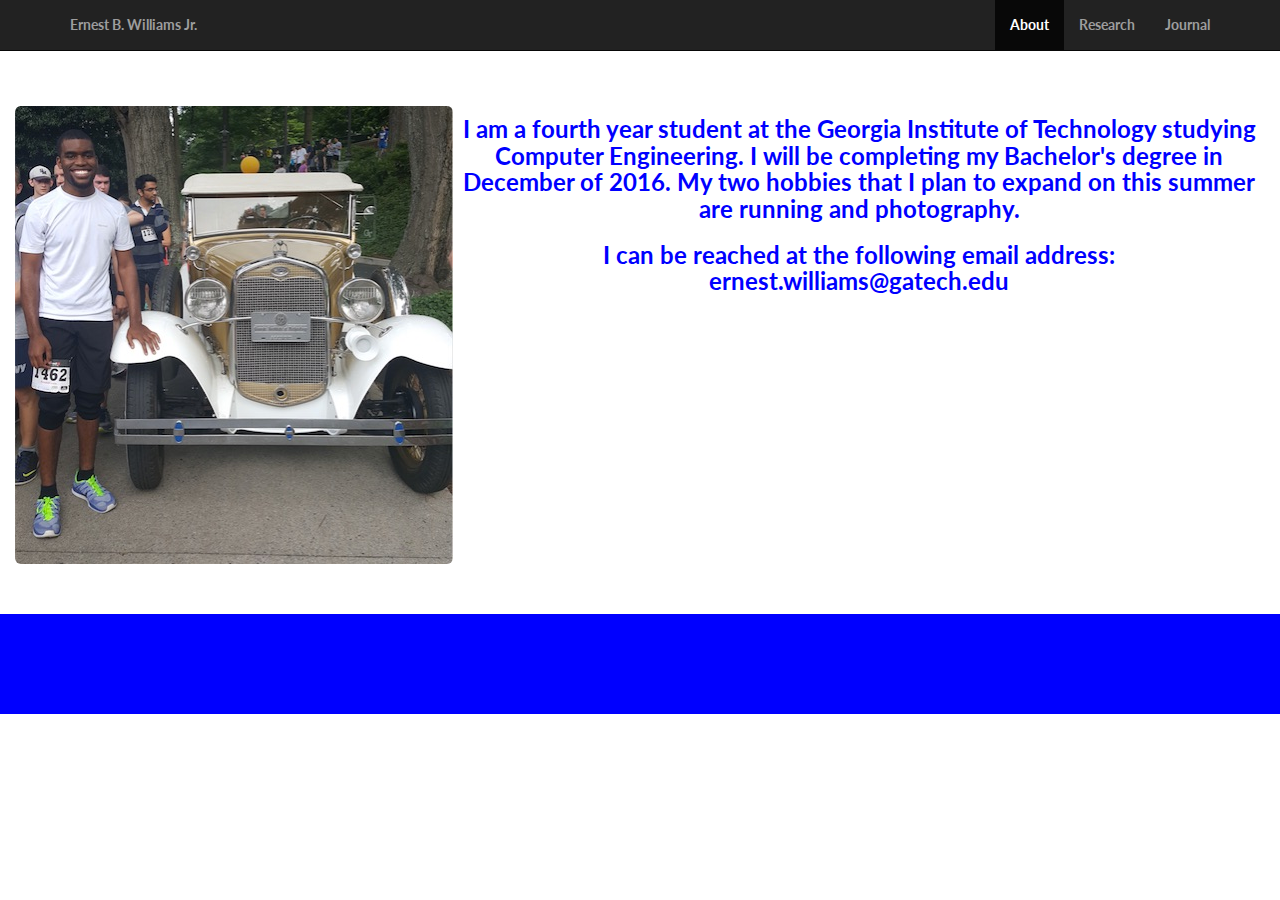
<file: about.html>
<!DOCTYPE html>
<html lang="en">
<head>
  <meta charset="utf-8">
  <meta http-equiv="X-UA-Compatible" content="IE=edge">
  <meta name="viewport" content="width=device-width, initial-scale=1">
  <meta name="description" content="">
  <meta name="author" content="">

  <title>DREU 2016 - University of Florida</title>

  <!-- Bootstrap Core CSS -->
  <link href="css/bootstrap.min.css" rel="stylesheet">

  <!-- Custom CSS -->
  <link href="css/landing-page.css" rel="stylesheet">

  <!-- Custom Fonts -->
  <link href="font-awesome/css/font-awesome.min.css" rel="stylesheet" type="text/css">
  <link href="http://fonts.googleapis.com/css?family=Lato:300,400,700,300italic,400italic,700italic" rel="stylesheet" type="text/css">

  <!-- HTML5 Shim and Respond.js IE8 support of HTML5 elements and media queries -->
  <!-- WARNING: Respond.js doesn't work if you view the page via file:// -->
  <!--[if lt IE 9]>
      <script src="https://oss.maxcdn.com/libs/html5shiv/3.7.0/html5shiv.js"></script>
      <script src="https://oss.maxcdn.com/libs/respond.js/1.4.2/respond.min.js"></script>
  <![endif]-->
</head>
<body>

<style>
.bg-1 {
  background-color: #ffffff;
  color: #ffffff;
}
.bg-2 {
    background-color: #0000ff; /* Dark Blue */
    color: #ffffff;
}

.container-fluid {
  padding-top: 50px;
  padding-bottom:50px;
}

.bg-4{
  background-color: #0000ff
  color: #0000ff;
}
</style>

<!-- Navigation -->
<nav class="navbar navbar-inverse navbar-fixed-top topnav" role="navigation">
    <div class="container topnav">
        <!-- Brand and toggle get grouped for better mobile display -->
        <div class="navbar-header">
            <button type="button" class="navbar-toggle" data-toggle="collapse" data-target="#bs-example-navbar-collapse-1">
                <span class="sr-only">Toggle navigation</span>
                <span class="icon-bar"></span>
                <span class="icon-bar"></span>
                <span class="icon-bar"></span>
            </button>
            <a class="navbar-brand topnav" href="index.html">Ernest B. Williams Jr.</a>
        </div>
        <!-- Collect the nav links, forms, and other content for toggling -->
        <div class="collapse navbar-collapse" id="bs-example-navbar-collapse-1">
            <ul class="nav navbar-nav navbar-right">
                <li class ="active">
                    <a href="about.html">About</a>
                </li>
                <li>
                    <a href="research.html">Research</a>
                </li>
                <li>
                    <a href="journal.html">Journal</a>
                </li>
            </ul>
        </div>
        <!-- /.navbar-collapse -->
    </div>
    <!-- /.container -->
</nav>

<div class="container-fluid bg-1">
<h3>Who Am I?</h3>
<img src="img/selfie.jpg" class="img-rounded" alt="EBWJR" align="left">
<h3 style="color:blue;" align = "center">I am a fourth year student at the Georgia Institute of Technology studying Computer Engineering.  I will be completing my Bachelor's degree in December of 2016.  My two hobbies that I plan to expand on this summer are running and photography. </h3>
<h3 style="color:blue;" align = "center">I can be reached at the following email address: ernest.williams@gatech.edu </h3>

</div>

<footer class = "container-fluid bg-2 text-center">
</footer>

</body>
</html>
</file>
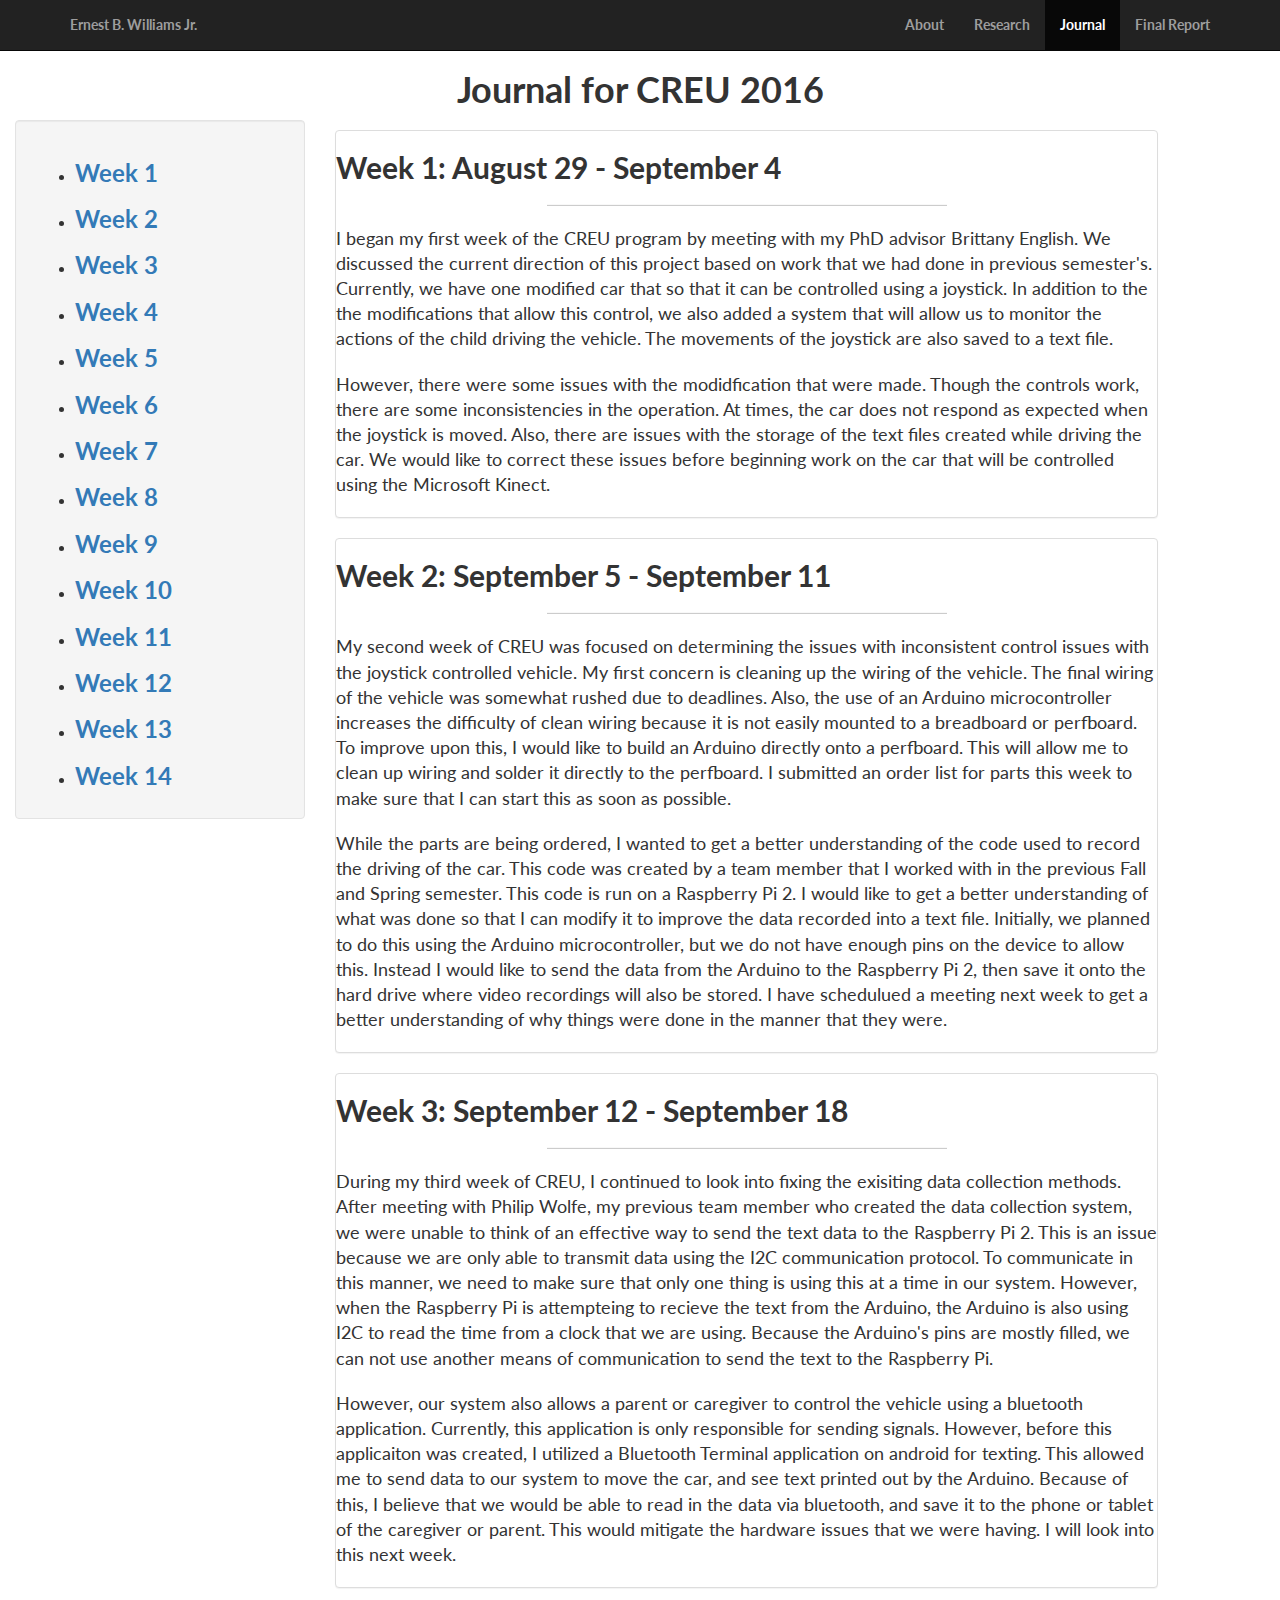
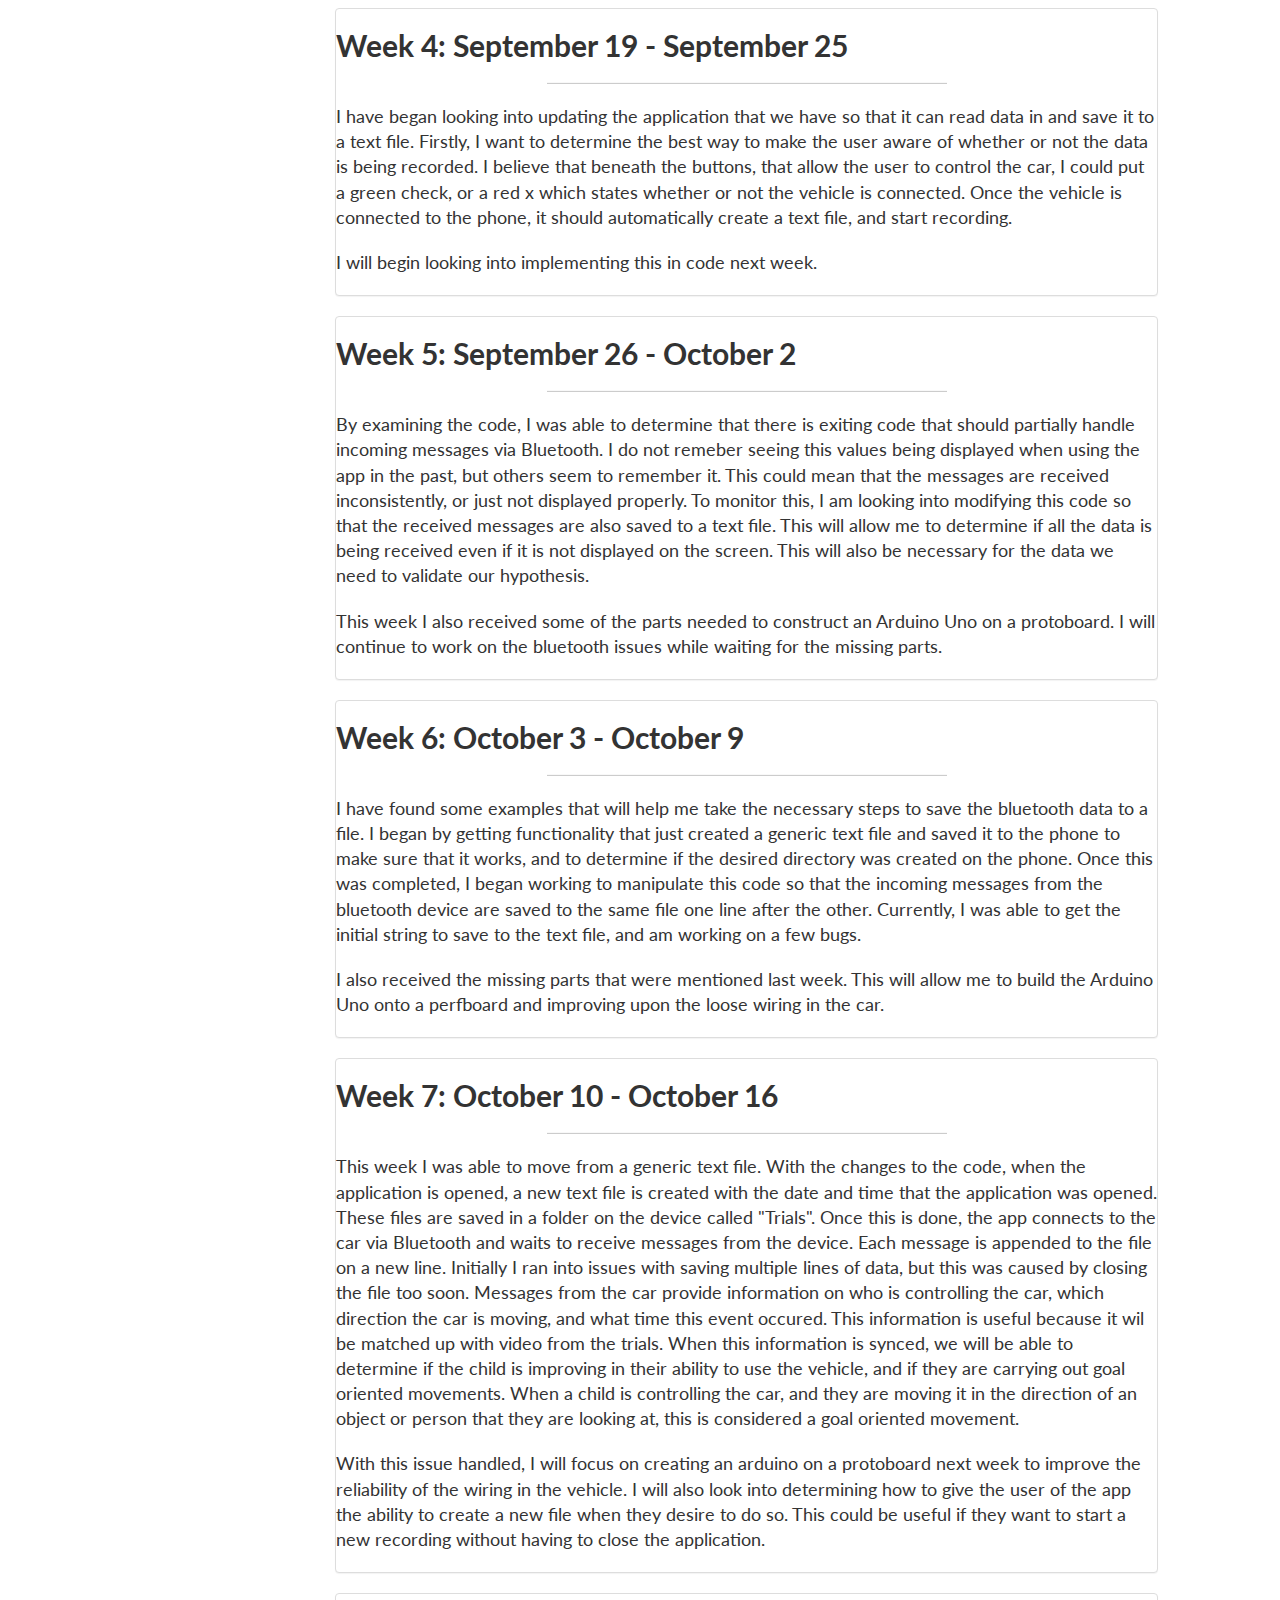
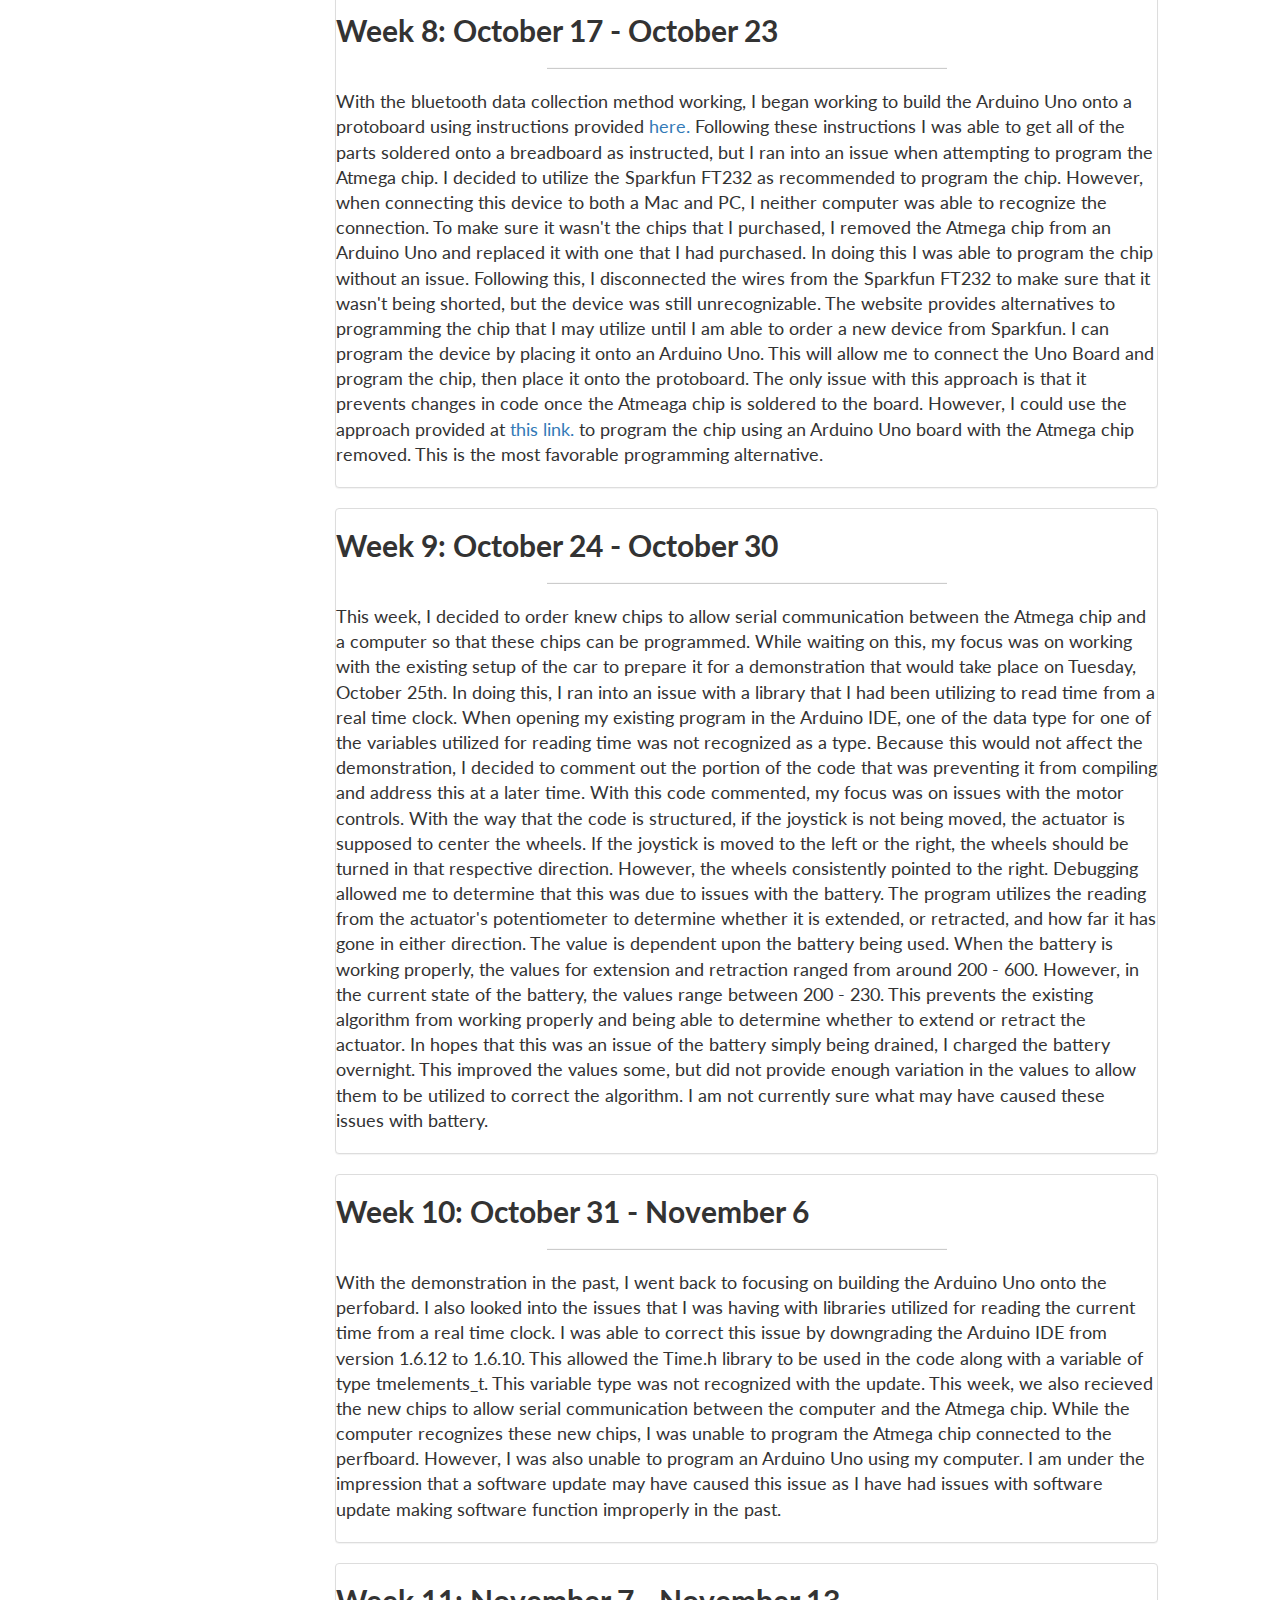
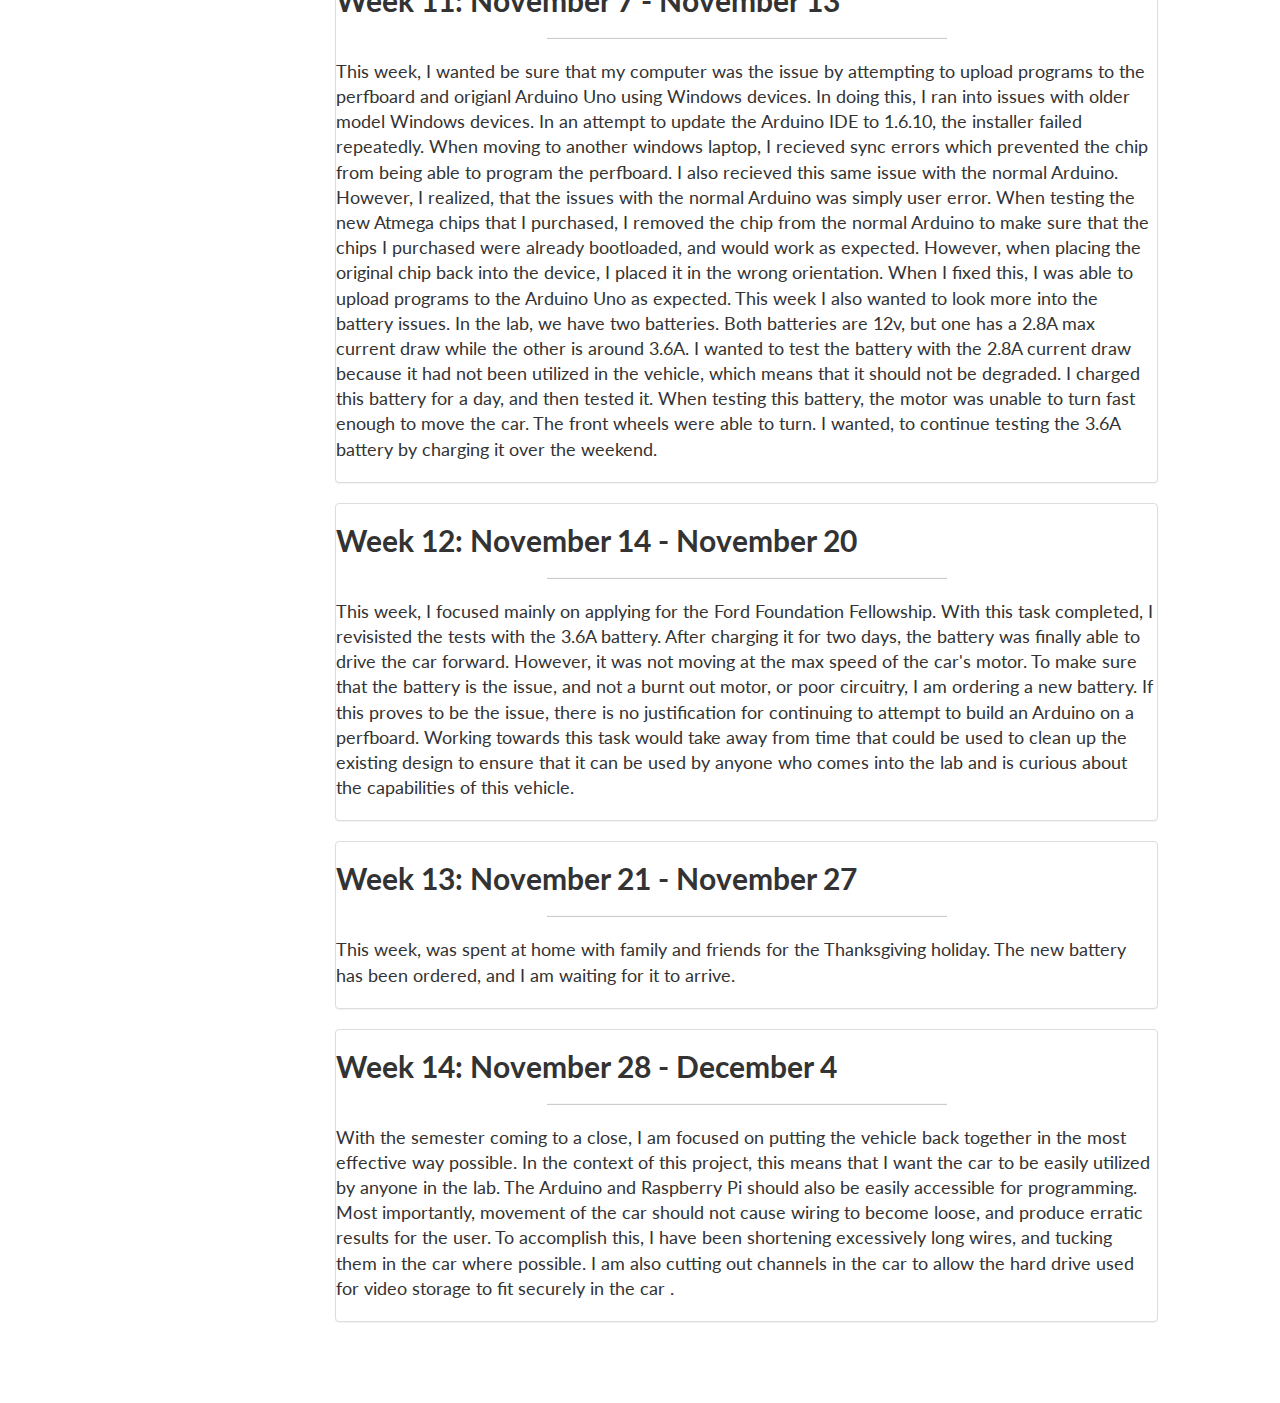
<file: journal.html>
<!DOCTYPE html>
<html lang="en">

<head>

    <meta charset="utf-8">
    <meta http-equiv="X-UA-Compatible" content="IE=edge">
    <meta name="viewport" content="width=device-width, initial-scale=1">
    <meta name="description" content="">
    <meta name="author" content="">

    <title>CREU 2016 - Georgia Institute of Technology</title>

    <!-- Bootstrap Core CSS -->
    <link href="css/bootstrap.min.css" rel="stylesheet">

    <!-- Custom CSS -->
    <link href="css/landing-page.css" rel="stylesheet">

    <!-- Custom Fonts -->
    <link href="font-awesome/css/font-awesome.min.css" rel="stylesheet" type="text/css">
    <link href="http://fonts.googleapis.com/css?family=Lato:300,400,700,300italic,400italic,700italic" rel="stylesheet" type="text/css">

    <!-- HTML5 Shim and Respond.js IE8 support of HTML5 elements and media queries -->
    <!-- WARNING: Respond.js doesn't work if you view the page via file:// -->
    <!--[if lt IE 9]>
        <script src="https://oss.maxcdn.com/libs/html5shiv/3.7.0/html5shiv.js"></script>
        <script src="https://oss.maxcdn.com/libs/respond.js/1.4.2/respond.min.js"></script>
    <![endif]-->

</head>
<body>

<style>


.container-fluid {
  padding-top: 50px;
  padding-bottom:50px;
}
.col-sm-8{
  padding-top: 10px;
  padding-bottom: 10px;
}


</style>


  <!--Navigation-->
  <nav class="navbar navbar-inverse navbar-fixed-top topnav" role="navigation" data-spy="affix">
    <div class="container topnav">
      <div class="navbar-header">
        <button type="button" class="navbar-toggle" data-toggle="collapse" data-target="#bs-example-navbar-collapse-1">
            <span class="sr-only">Toggle navigation</span>
            <span class="icon-bar"></span>
            <span class="icon-bar"></span>
            <span class="icon-bar"></span>
        </button>
        <a class="navbar-brand topnav" href="index.html">Ernest B. Williams Jr.</a>
      </div>
      <div class="collapse navbar-collapse" id="bs-example-navbar-collapse-1">
        <ul class="nav navbar-nav navbar-right">
          <li><a href="about.html">About</a></li>
          <li><a href="research.html">Research</a></li>
          <li class="active"><a href="journal.html">Journal</a></li>
          <li>
              <a href="finalReport.html">Final Report</a>
          </li>
        </ul>
      </div>
      </div>
    </nav>

    <div class="container-fluid row" >
      <h1 align="center">Journal for CREU 2016</h1>
      <div class="col-sm-3" >
        <div class="well">
          <ul>
            <li><a href="#post1"><h3>Week 1</h3></a></li>
        <li><a href="#post2"><h3>Week 2</h3></a></li>
        <li><a href="#post3"><h3>Week 3</h3></a></li>
        <li><a href="#post4"><h3>Week 4</h3></a></li>
        <li><a href="#post5"><h3>Week 5</h3></a></li>
        <li><a href="#post6"><h3>Week 6</h3></a></li>
        <li><a href="#post7"><h3>Week 7</h3></a></li>
        <li><a href="#post8"><h3>Week 8</h3></a></li>
        <li><a href="#post9"><h3>Week 9</h3></a></li>
        <li><a href="#post10"><h3>Week 10</h3></a></li>
        <li><a href="#post11"><h3>Week 11</h3></a></li>
        <li><a href="#post12"><h3>Week 12</h3></a></li>
        <li><a href="#post13"><h3>Week 13</h3></a></li>
        <li><a href="#post14"><h3>Week 14</h3></a></li>

          </ul>
        
      </div>
    </div>
      <div class="col-sm-8">
        <div class="panel panel-default" id="post1" >
        <h2>
          Week 1: August 29 - September 4
        </h2>
        <hr class="intro-divider">
        <p class="lead" >
          I began my first week of the CREU program by meeting with my PhD advisor Brittany English.  
          We discussed the current direction of this project based on work that we had done in previous semester's.  
          Currently, we have one modified car that so that it can be controlled using a joystick. In addition to the 
          the modifications that allow this control, we also added a system that will allow us to monitor the actions of the 
          child driving the vehicle.  The movements of the joystick are also saved to a text file.
        </p>
        <p class="lead" >
          However, there were some issues with the modidfication that were made.  Though the controls work, there are some inconsistencies 
          in the operation.  At times, the car does not respond as expected when the joystick is moved.  Also, there are issues with the 
          storage of the text files created while driving the car.  We would like to correct these issues before beginning work on the car 
          that will be controlled using the Microsoft Kinect.
        </p>
      </div>
      <div class="panel panel-default" id="post2" >
        <h2>
          Week 2: September 5 - September 11
        </h2>
        <hr class="intro-divider">
        <p class="lead" >
          My second week of CREU was focused on determining the issues with inconsistent control issues with the joystick controlled vehicle.  
          My first concern is cleaning up the wiring of the vehicle.  The final wiring of the vehicle was somewhat rushed due to deadlines.  
          Also, the use of an Arduino microcontroller increases the difficulty of clean wiring because it is not easily mounted to a breadboard 
          or perfboard. To improve upon this, I would like to build an Arduino directly onto a perfboard.  This will allow me to clean up wiring and solder it directly 
          to the perfboard.  I submitted an order list for parts this week to make sure that I can start this as soon as possible.  
        </p>
        <p class="lead" >
          While the parts are being ordered, I wanted to get a better understanding of the code used to record the driving of the car.  This code was created by a team member 
          that I worked with in the previous Fall and Spring semester.  This code is run on a Raspberry Pi 2.  I would like to get a better understanding of what was done so 
          that I can modify it to improve the data recorded into a text file.  Initially, we planned to do this using the Arduino microcontroller, but we do not have enough pins 
          on the device to allow this.  Instead I would like to send the data from the Arduino to the Raspberry Pi 2, then save it onto the hard drive where video recordings 
          will also be stored.  I have schedulued a meeting next week to get a better understanding of why things were done in the manner that they were.
        </p>

      </div>
            <div class="panel panel-default" id="post3" >
        <h2>
          Week 3: September 12 - September 18
        </h2>
        <hr class="intro-divider">
        <p class="lead" >
          During my third week of CREU, I continued to look into fixing the exisiting data collection methods.  After meeting with Philip Wolfe, my previous team member who created the data collection system, we were unable to think of an effective way to send the text data to the Raspberry 
          Pi 2.  This is an issue because we are only able to transmit data using the I2C communication protocol.  To communicate in this manner, we need to make sure that only one thing is using this at a time in our system.  However, when the Raspberry Pi is attempteing to recieve the text from 
          the Arduino, the Arduino is also using I2C to read the time from a clock that we are using.  Because the Arduino's pins are mostly filled, we can not use another means of communication to send the text to the Raspberry Pi.
        </p>
        <p class="lead" >
          However, our system also allows a parent or caregiver to control the vehicle using a bluetooth application.  Currently, this application is only responsible for sending signals.  However, before this applicaiton was created, I utilized a Bluetooth Terminal application on android for texting.  This allowed me to send data to our system to move the car, and see text printed out by the Arduino.  Because of this, I believe that we would be able to read in the data via bluetooth, and save it to the phone or tablet of the caregiver or parent.  This would mitigate the hardware issues that we were having. I will look into this next week.
        </p>

      </div>
            <div class="panel panel-default" id="post4" >
        <h2>
          Week 4: September 19 - September 25
        </h2>
        <hr class="intro-divider">
        <p class="lead" >
          I have began looking into updating the application that we have so that it can read data in and save it to a text file.  Firstly, I want to determine the best way to make the user aware of whether or not the data is being recorded.  I believe that beneath the buttons, that allow the user to control the car, I could put a green check, or a red x which states whether or not the vehicle is connected.  Once the vehicle is connected to the phone, it should automatically create a text file, and start recording.
        </p>
        <p class="lead" >
          I will begin looking into implementing this in code next week.
        </p>

      </div>

      <div class="panel panel-default" id="post5" >
        <h2>
          Week 5: September 26 - October 2
        </h2>
        <hr class="intro-divider">
        <p class="lead" >
          By examining the code, I was able to determine that there is exiting code that should partially handle incoming messages via Bluetooth.  I do 
          not remeber seeing this values being displayed when using the app in the past, but others seem to remember it.  This could mean that the messages are received inconsistently, or just not displayed properly.  To monitor this, I am looking into modifying this code so that the received messages are also saved to a text file. This will allow me to determine if all the data is being received even if it is not displayed on the screen.  This will also be necessary for the data we need to validate our hypothesis.
        </p>
        <p class="lead" >
          This week I also received some of the parts needed to construct an Arduino Uno on a protoboard. I will continue to work on the bluetooth issues while waiting for the missing parts.
        </p>

      </div>
      <div class="panel panel-default" id="post6" >
        <h2>
          Week 6: October 3 - October 9
        </h2>
        <hr class="intro-divider">
        <p class="lead" >
          I have found some examples that will help me take the necessary steps to save the bluetooth data to a file.  I began by getting functionality that just created a generic text file and saved it to the phone to make sure that it works, and to determine if the desired directory was created on the phone.  Once this was completed, I began working to manipulate this code so that the incoming messages from the bluetooth device are saved to the same file one line after the other.  Currently, I was able to get the initial string to save to the text file, and am working on a few bugs.
        </p>
        <p class="lead" >
          I also received the missing parts that were mentioned last week.  This will allow me to build the Arduino Uno onto a perfboard and improving upon the loose wiring in the car.
        </p>

      </div>
      <div class="panel panel-default" id="post7" >
        <h2>
          Week 7: October 10 - October 16
        </h2>
        <hr class="intro-divider">
        <p class="lead" >
          This week I was able to move from a generic text file.  With the changes to the code, when the application is opened, a new text file is created with the date and time that the application was opened.  These files are saved in a folder on the device called "Trials".  Once this is done, the app connects to the car via Bluetooth and waits to receive messages from the device. Each message is appended to the file on a new line.  Initially I ran into issues with saving multiple lines of data, but this was caused by closing the file too soon.  Messages from the car provide information on who is controlling the car, which direction the car is moving, and what time this event occured.  This information is useful because it wil be matched up with video from the trials.  When this information is synced, we will be able to determine if the child is improving in their ability to use the vehicle, and if they are carrying out goal oriented movements. When a child is controlling the car, and they are moving it in the direction of an object or person that they are looking at, this is considered a goal oriented movement.  
        </p>
        <p class="lead" >
          With this issue handled, I will focus on creating an arduino on a protoboard next week to improve the reliability of the wiring in the vehicle. I will also look into determining how to give the user of the app the ability to create a new file when they desire to do so.  This could be useful if they want to start a new recording without having to close the application.  
        </p>

      </div>
      <div class="panel panel-default" id="post8" >
        <h2>
          Week 8: October 17 - October 23
        </h2>
        <hr class="intro-divider">
        <p class="lead" >
          With the bluetooth data collection method working, I began working to build the Arduino Uno onto a protoboard using instructions provided <a href="https://www.arduino.cc/en/Main/Standalone">here.</a>  Following these instructions I was able to get all of the parts soldered onto a breadboard as instructed, but I ran into an issue when attempting to program the Atmega chip.  I decided to utilize the Sparkfun FT232 as recommended to program the chip.  However, when connecting this device to both a Mac and PC, I neither computer was able to recognize the connection.  To make sure it wasn't the chips that I purchased, I removed the Atmega chip from an Arduino Uno and replaced it with one that I had purchased. In doing this I was able to program the chip without an issue.  Following this, I disconnected the wires from the Sparkfun FT232 to make sure that it wasn't being shorted, but the device was still unrecognizable.  The website provides alternatives to programming the chip that I may utilize until I am able to order a new device from Sparkfun.  I can program the device by placing it onto an Arduino Uno.  This will allow me to connect the Uno Board and program the chip, then place it onto the protoboard.  The only issue with this approach is that it prevents changes in code once the Atmeaga chip is soldered to the board.  However, I could use the approach provided at <a href="https://www.arduino.cc/en/Tutorial/ArduinoToBreadboard">this link.</a> to program the chip using an Arduino Uno board with the Atmega chip removed.  This is the most favorable programming alternative.
        </p>


      </div>
      <div class="panel panel-default" id="post9" >
        <h2>
          Week 9: October 24 - October 30
        </h2>
        <hr class="intro-divider">
        <p class="lead" >
          This week, I decided to order knew chips to allow serial communication between the Atmega chip and a computer so that these chips can be programmed.  While waiting on this, my focus was on working with the existing setup of the car to prepare it for a demonstration that would take place on Tuesday, October 25th.  In doing this, I ran into an issue with a library that I had been utilizing to read time from a real time clock. When opening my existing program in the Arduino IDE, one of the data type for one of the variables utilized for reading time was not recognized as a type.  Because this would not affect the demonstration, I decided to comment out the portion of the code that was preventing it from compiling and address this at a later time.  With this code commented, my focus was on issues with the motor controls.  With the way that the code is structured, if the joystick is not being moved, the actuator is supposed to center the wheels.  If the joystick is moved to the left or the right, the wheels should be turned in that respective direction.  However, the wheels consistently pointed to the right.  Debugging allowed me to determine that this was due to issues with the battery.  The program utilizes the reading from the actuator's potentiometer to determine whether it is extended, or retracted, and how far it has gone in either direction.  The value is dependent upon the battery being used. When the battery is working properly, the values for extension and retraction ranged from around 200 - 600.  However,  in the current state of the battery, the values range between 200 - 230.  This prevents the existing algorithm from working properly and being able to determine whether to extend or retract the actuator. In hopes that this was an issue of the battery simply being drained, I charged the battery overnight.  This improved the values some, but did not provide enough variation in the values to allow them to be utilized to correct the algorithm.  I am not currently sure what may have caused these issues with battery.
        </p>


      </div>
       <div class="panel panel-default" id="post10" >
        <h2>
          Week 10: October 31 - November 6
        </h2>
        <hr class="intro-divider">
        <p class="lead" >
          With the demonstration in the past, I went back to focusing on building the Arduino Uno onto the perfobard.  I also looked into the issues that I was having with libraries utilized for reading the current time from a real time clock.  I was able to correct this issue by downgrading the Arduino IDE from version 1.6.12 to 1.6.10.  This allowed the Time.h library to be used in the code along with a variable of type tmelements_t.  This variable type was not recognized with the update.  This week, we also recieved the new chips to allow serial communication between the computer and the Atmega chip.  While the computer recognizes these new chips, I was unable to program the Atmega chip connected to the perfboard.  However, I was also unable to program an Arduino Uno using my computer.   I am under the impression that a software update may have caused this issue as I have had issues with software update making software function improperly in the past.
        </p>


      </div>
       <div class="panel panel-default" id="post11" >
        <h2>
          Week 11: November 7 - November 13
        </h2>
        <hr class="intro-divider">
        <p class="lead" >
          This week, I wanted be sure that my computer was the issue by attempting to upload programs to the perfboard and origianl Arduino Uno using Windows devices.  In doing this, I ran into issues with older model Windows devices.  In an attempt to update the Arduino IDE to 1.6.10, the installer failed repeatedly.  When moving to another windows laptop, I recieved sync errors which prevented the chip from being able to program the perfboard.  I also recieved this same issue with the normal Arduino.  However, I realized, that the issues with the normal Arduino was simply user error.  When testing the new Atmega chips that I purchased, I removed the chip from the normal Arduino to make sure that the chips I purchased were already bootloaded, and would work as expected.  However, when placing the original chip back into the device, I placed it in the wrong orientation.  When I fixed this, I was able to upload programs to the Arduino Uno as expected. This week I also wanted to look more into the battery issues.  In the lab, we have two batteries.  Both batteries are 12v, but one has a 2.8A max current draw while the other is around 3.6A.  I wanted to test the battery with the 2.8A current draw because it had not been utilized in the vehicle, which means that it should not be degraded.  I charged this battery for a day, and then tested it.  When testing this battery, the motor was unable to turn fast enough to move the car.  The front wheels were able to turn.  I wanted, to continue testing the 3.6A battery by charging it over the weekend.       </p>


      </div>
       <div class="panel panel-default" id="post12" >
        <h2>
          Week 12: November 14 - November 20
        </h2>
        <hr class="intro-divider">
        <p class="lead" >
          This week, I focused mainly on applying for the Ford Foundation Fellowship.  With this task completed, I revisisted the tests with the 3.6A battery.  After charging it for two days, the battery was finally able to drive the car forward.  However, it was not moving at the max speed of the car's motor.  To make sure that the battery is the issue, and not a burnt out motor, or poor circuitry, I am ordering a new battery.  If this proves to be the issue, there is no justification for continuing to attempt to build an Arduino on a perfboard.  Working towards this task would take away from time that could be used to clean up the existing design to ensure that it can be used by anyone who comes into the lab and is curious about the capabilities of this vehicle.
        </p>


      </div>
      <div class="panel panel-default" id="post13" >
        <h2>
          Week 13: November 21 - November 27
        </h2>
        <hr class="intro-divider">
        <p class="lead" >
          This week, was spent at home with family and friends for the Thanksgiving holiday.  The new battery has been ordered, and I am waiting for it to arrive.
        </p>


      </div>
      <div class="panel panel-default" id="post14" >
        <h2>
          Week 14: November 28 - December 4
        </h2>
        <hr class="intro-divider">
        <p class="lead" >
          With the semester coming to a close, I am focused on putting the vehicle back together in the most effective way possible.  In the context of this project, this means that I want the car to be easily utilized by anyone in the lab.  The Arduino and Raspberry Pi should also be easily accessible for programming.  Most importantly, movement of the car should not cause wiring to become loose, and produce erratic results for the user.  To accomplish this, I have been shortening excessively long wires, and tucking them in the car where possible.  I am also cutting out channels in the car to allow the hard drive used for video storage to fit securely in the car .
        </p>


      </div>



</div>
    </div>
      <div class="col-sm-1"></div>
    </div>
    <!-- jQuery -->
    <script src="js/jquery.js"></script>

    <!-- Bootstrap Core JavaScript -->
    <script src="js/bootstrap.min.js"></script>
</body>


</html>
</file>
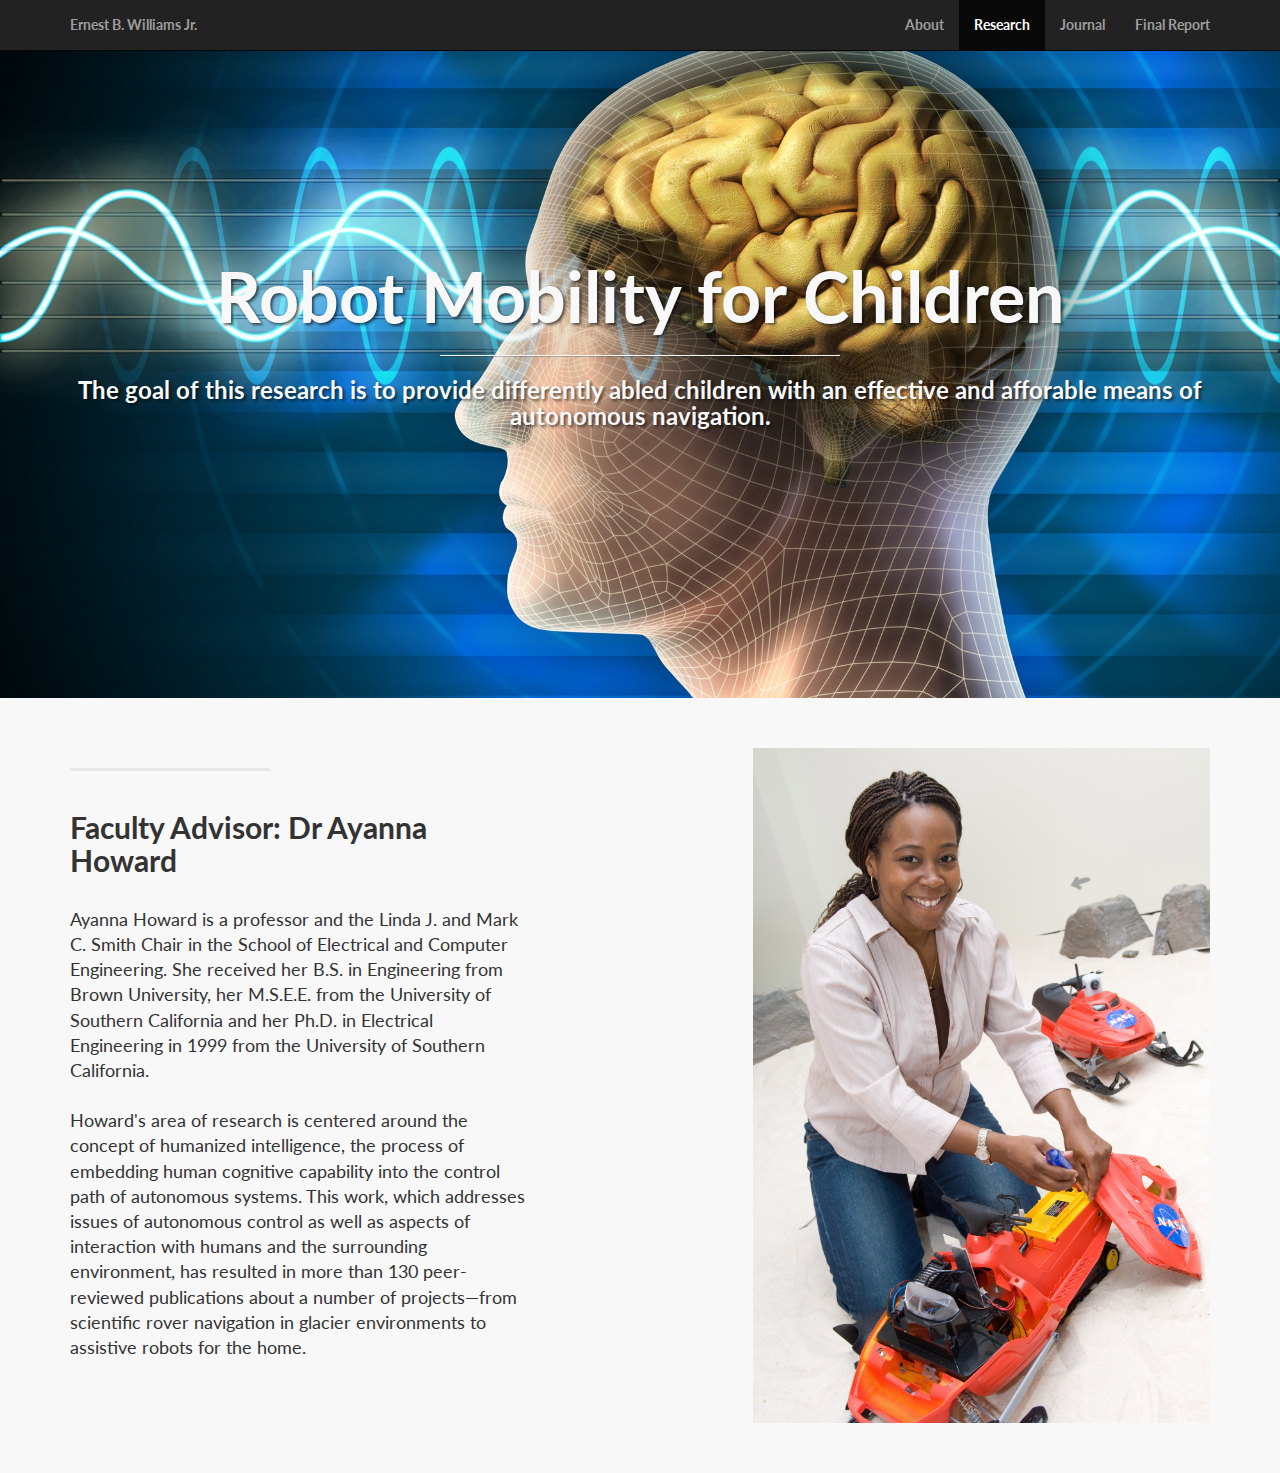
<file: research.html>
<!DOCTYPE html>
<html lang="en">

<head>

    <meta charset="utf-8">
    <meta http-equiv="X-UA-Compatible" content="IE=edge">
    <meta name="viewport" content="width=device-width, initial-scale=1">
    <meta name="description" content="">
    <meta name="author" content="">

    <title>CREU 2016 - Georgia Institute of Technology</title>

    <!-- Bootstrap Core CSS -->
    <link href="css/bootstrap.min.css" rel="stylesheet">

    <!-- Custom CSS -->
    <link href="css/landing-page.css" rel="stylesheet">

    <!-- Custom Fonts -->
    <link href="font-awesome/css/font-awesome.min.css" rel="stylesheet" type="text/css">
    <link href="http://fonts.googleapis.com/css?family=Lato:300,400,700,300italic,400italic,700italic" rel="stylesheet" type="text/css">

    <!-- HTML5 Shim and Respond.js IE8 support of HTML5 elements and media queries -->
    <!-- WARNING: Respond.js doesn't work if you view the page via file:// -->
    <!--[if lt IE 9]>
        <script src="https://oss.maxcdn.com/libs/html5shiv/3.7.0/html5shiv.js"></script>
        <script src="https://oss.maxcdn.com/libs/respond.js/1.4.2/respond.min.js"></script>
    <![endif]-->

</head>

<body>
<style>


.spacer {
  pmargin:10px;
  padding:10px;
}



</style>
    <!-- Navigation -->
    <nav class="navbar navbar-inverse navbar-fixed-top topnav" role="navigation" data-spy="affix">
        <div class="container topnav">
            <!-- Brand and toggle get grouped for better mobile display -->
            <div class="navbar-header">
                <button type="button" class="navbar-toggle" data-toggle="collapse" data-target="#bs-example-navbar-collapse-1">
                    <span class="sr-only">Toggle navigation</span>
                    <span class="icon-bar"></span>
                    <span class="icon-bar"></span>
                    <span class="icon-bar"></span>
                </button>
                <a class="navbar-brand topnav" href="index.html">Ernest B. Williams Jr.</a>
            </div>
            <!-- Collect the nav links, forms, and other content for toggling -->
            <div class="collapse navbar-collapse" id="bs-example-navbar-collapse-1">
                <ul class="nav navbar-nav navbar-right">
                    <li>
                        <a href="about.html">About</a>
                    </li>
                    <li class="active">
                        <a href="research.html">Research</a>
                    </li>
                    <li>
                        <a href="journal.html">Journal</a>
                    </li>
                    <li>
                        <a href="#finalReport.html">Final Report</a>
                    </li>
                </ul>
            </div>
            <!-- /.navbar-collapse -->
        </div>
        <!-- /.container -->
    </nav>


    <!-- Header -->
    <a name="about"></a>
    <div class="research-header">
        <div class="container">

            <div class="row">
                <div class="col-lg-12">
                    <div class="intro-message">
                        <h1>Robot Mobility for Children</h1>
                        <hr class="intro-divider">
                        <h3>The goal of this research is to provide differently abled children with
                        an effective and afforable means of autonomous navigation.</h3>

                    </div>
                </div>
            </div>

        </div>
        <!-- /.container -->

    </div>

    <div class="content-section-a">

        <div class="container">
            <div class="row">
                <div class="col-lg-5 col-sm-6">
                    <hr class="section-heading-spacer">
                    <div class="clearfix"></div>
                    <h2 class="section-heading">Faculty Advisor: Dr Ayanna Howard</h2>
                    <p class="lead">Ayanna Howard is a professor and the Linda J. and Mark C. Smith Chair in the School of Electrical and Computer Engineering. She received her B.S. in Engineering from Brown University, her M.S.E.E. from the University of Southern California and her Ph.D. in Electrical Engineering in 1999 from the University of Southern California.
                      <br><br>Howard's area of research is centered around the concept of humanized intelligence, the process of embedding human cognitive capability into the control path of autonomous systems. This work, which addresses issues of autonomous control as well as aspects of interaction with humans and the surrounding environment, has resulted in more than 130 peer-reviewed publications about a number of projects—from scientific rover navigation in glacier environments to assistive robots for the home. </p>
                </div>
                <div class="col-lg-5 col-lg-offset-2 col-sm-6">
                    <img class="img-responsive" src="img/howard.jpg" alt="">
                </div>
            </div>

        </div>


            </div>
            <!-- /.container -->

        </div>

    </div>
    <!-- jQuery -->
    <script src="js/jquery.js"></script>

    <!-- Bootstrap Core JavaScript -->
    <script src="js/bootstrap.min.js"></script>

</body>

</html>
</file>
<file: css/landing-page.css>
/*!
 * Start Bootstrap - Landing Page Bootstrap Theme (http://startbootstrap.com)
 * Code licensed under the Apache License v2.0.
 * For details, see http://www.apache.org/licenses/LICENSE-2.0.
 */

body,
html {
    width: 100%;
    height: 100%;
}

body,
h1,
h2,
h3,
h4,
h5,
h6 {
    font-family: "Lato","Helvetica Neue",Helvetica,Arial,sans-serif;
    font-weight: 700;
}

.topnav {
    font-size: 14px;
}

.lead {
    font-size: 18px;
    font-weight: 400;
}

.intro-header {
    padding-top: 50px; /* If you're making other pages, make sure there is 50px of padding to make sure the navbar doesn't overlap content! */
    padding-bottom: 50px;
    text-align: center;
    color: #f8f8f9;
    background: url(../img/intro-bg.jpg) no-repeat center center;
    background-size: cover;
}

.research-header {
    padding-top: 30px; /* If you're making other pages, make sure there is 50px of padding to make sure the navbar doesn't overlap content! */
    padding-bottom: 30px;
    text-align: center;
    color: #f8f8f9;
    background: url(../img/waves.jpg) no-repeat center center;
    background-size: cover;
}

.intro-message {
    position: relative;
    padding-top: 20%;
    padding-bottom: 20%;
}

.intro-message > h1 {
    margin: 0;
    text-shadow: 2px 2px 3px rgba(0,0,0,0.6);
    font-size: 5em;
}

.intro-divider {
    width: 400px;
    border-top: 1px solid #f8f8f8;
    border-bottom: 1px solid rgba(0,0,0,0.2);
}

.intro-message > h3 {
    text-shadow: 2px 2px 3px rgba(0,0,0,0.6);
}

@media(max-width:767px) {
    .intro-message {
        padding-bottom: 15%;
    }

    .intro-message > h1 {
        font-size: 3em;
    }

    ul.intro-social-buttons > li {
        display: block;
        margin-bottom: 20px;
        padding: 0;
    }

    ul.intro-social-buttons > li:last-child {
        margin-bottom: 0;
    }

    .intro-divider {
        width: 100%;
    }
}

.network-name {
    text-transform: uppercase;
    font-size: 14px;
    font-weight: 400;
    letter-spacing: 2px;
}

.content-section-a {
    padding: 50px 0;
    background-color: #f8f8f8;
}

.content-section-b {
    padding: 50px 0;
    border-top: 1px solid #e7e7e7;
    border-bottom: 1px solid #e7e7e7;
}

.section-heading {
    margin-bottom: 30px;
}

.section-heading-spacer {
    float: left;
    width: 200px;
    border-top: 3px solid #e7e7e7;
}

.banner {
    padding: 100px 0;
    color: #f8f8f8;
    background: url(../img/banner-bg.jpg) no-repeat center center;
    background-size: cover;
}

.banner h2 {
    margin: 0;
    text-shadow: 2px 2px 3px rgba(0,0,0,0.6);
    font-size: 3em;
}

.banner ul {
    margin-bottom: 0;
}

.banner-social-buttons {
    float: right;
    margin-top: 0;
}

@media(max-width:1199px) {
    ul.banner-social-buttons {
        float: left;
        margin-top: 15px;
    }
}

@media(max-width:767px) {
    .banner h2 {
        margin: 0;
        text-shadow: 2px 2px 3px rgba(0,0,0,0.6);
        font-size: 3em;
    }

    ul.banner-social-buttons > li {
        display: block;
        margin-bottom: 20px;
        padding: 0;
    }

    ul.banner-social-buttons > li:last-child {
        margin-bottom: 0;
    }
}

footer {
    padding: 50px 0;
    background-color: #f8f8f8;
}

p.copyright {
    margin: 15px 0 0;
}
</file>
